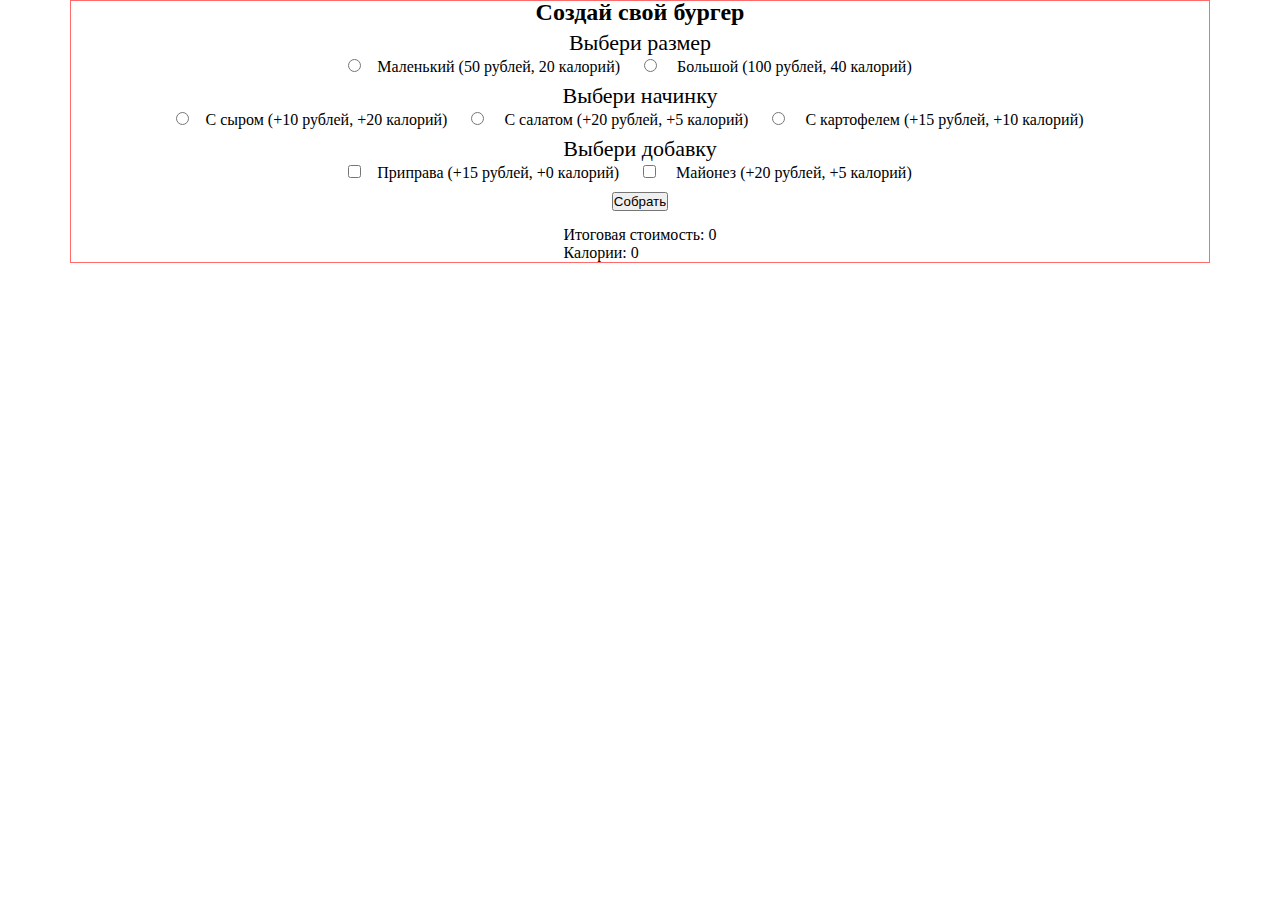
<file: burgerHmw/burger.html>
<!DOCTYPE html>
<html lang="en">

<head>
    <meta charset="UTF-8">
    <meta http-equiv="X-UA-Compatible" content="IE=edge">
    <meta name="viewport" content="width=device-width, initial-scale=1.0">
    <link rel="stylesheet" href="style.css">
    <title>Document</title>
</head>

<body>
    <section class="registration container">
        <form class="input_column" action="#">
            <h4 class="_h4">Создай свой бургер</h4>
            <h7 class="_h7">Выбери размер</h7>
            <div class="size">
                <label>
                    <input type="radio" data-price="50" data-calories="20" id="smallburger" name="size">&nbsp &nbsp
                    Маленький (50 рублей,
                    20 калорий)
                </label>
                <label>
                    <input type="radio" data-price="100" data-calories="40" id="bigburger" name="size"> &nbsp &nbsp
                    Большой (100
                    рублей, 40 калорий)
                </label>
            </div>

            <h7 class="_h7">Выбери начинку</h7>
            <div class="_firstOpt">
                <label>
                    <input type="radio" data-price="10" data-calories="20" id="cheese" name="firstOpt">&nbsp &nbsp С
                    сыром (+10 рублей, +20 калорий)
                </label>
                <label>
                    <input type="radio" data-price="20" data-calories="5" id="salad" name="firstOpt"> &nbsp &nbsp С
                    салатом (+20 рублей, +5 калорий)
                </label>
                <label>
                    <input type="radio" data-price="15" data-calories="10" id="potato" name="firstOpt"> &nbsp &nbsp С
                    картофелем (+15 рублей, +10 калорий)
                </label>
            </div>

            <h7 class="_h7">Выбери добавку</h7>
            <div class="_secondOpt">
                <label>
                    <input type="checkbox" data-price="15" data-calories="0" id="flavoring" name="secondOpt">&nbsp &nbsp
                    Приправа (+15 рублей, +0 калорий)
                </label>
                <label>
                    <input type="checkbox" data-price="20" data-calories="5" id="mayonnaise" name="secondOpt"> &nbsp
                    &nbsp
                    Майонез (+20 рублей, +5 калорий)
                </label>
            </div>
            <button class="button" type="submit">Собрать</button>
            <p class="result">Итоговая стоимость: <Span class="price">0</Span> <br>
                Калории: <Span class="calories">0</Span> <br>
            </p>
        </form>


    </section>
    <script src="main.js"></script>
</body>

</html>
</file>
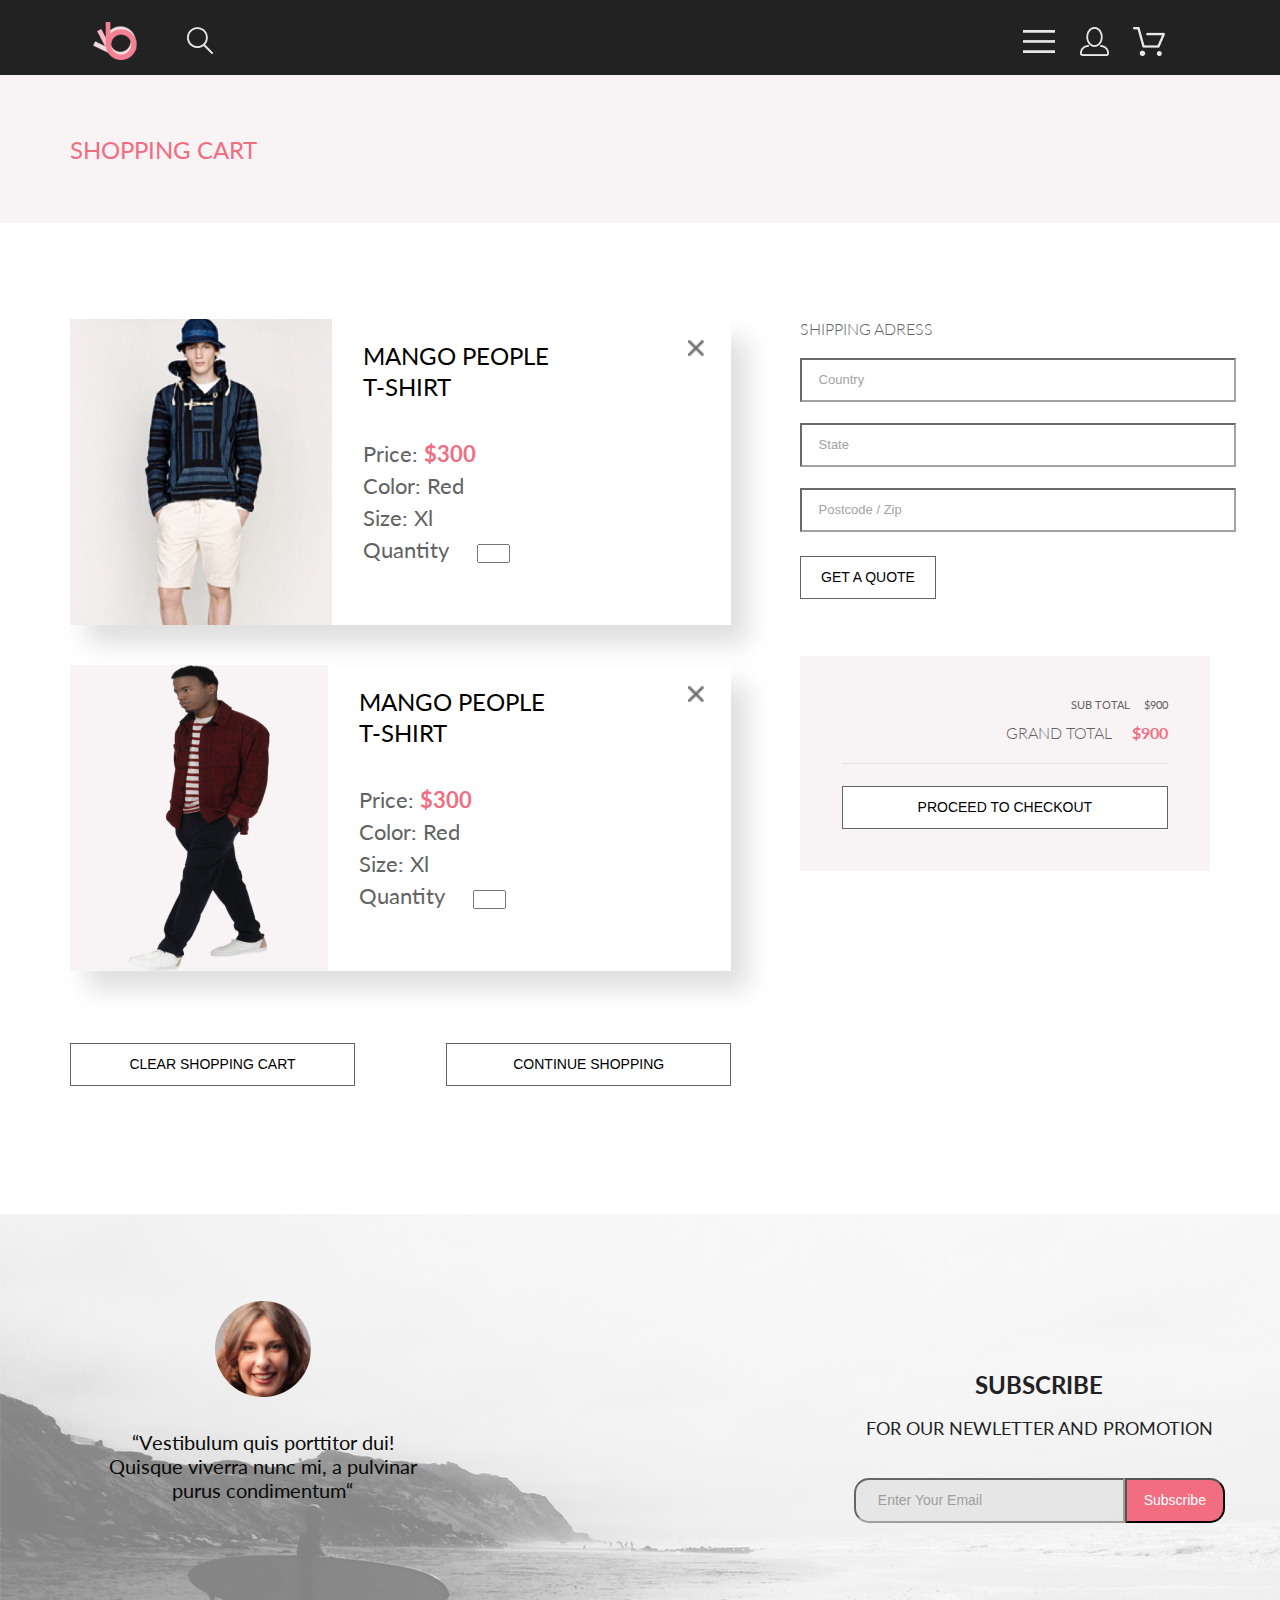
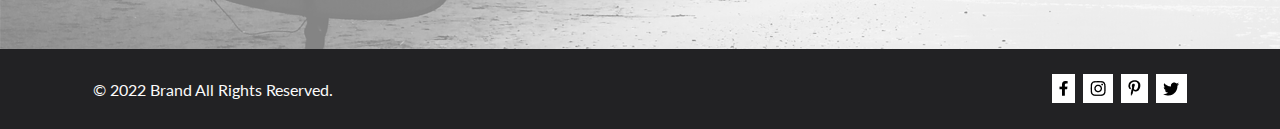
<file: html/Cart.html>
<!DOCTYPE html>
<html lang="en">

<head>
    <meta charset="UTF-8">
    <meta http-equiv="X-UA-Compatible" content="IE=edge">
    <meta name="viewport" content="width=device-width, initial-scale=1.0">
    <link rel="preconnect" href="https://fonts.googleapis.com">
    <link rel="preconnect" href="https://fonts.gstatic.com" crossorigin>
    <link
        href="https://fonts.googleapis.com/css2?family=Lato:ital,wght@0,100;0,300;0,400;0,700;1,100;1,300;1,400&display=swap"
        rel="stylesheet">
    <title>ODR_Cart</title>
    <link rel="stylesheet" href="style.css">
</head>

<body>
    <header class="header">
        <div class="head container">
            <div class="Head_img">
                <div class="left_img">
                    <div class="first_img"><a href="index.html"> <img src="image/header/logo.png" alt="logo"></a>
                    </div>
                    <div><a href="#"><img src="image/header/search.png" alt="logo1"></a>
                    </div>
                </div>
                <div class="right_img">
                    <div class="third_img"><a href="#"> <img src="image/header/Forma.png" alt="logo2"></a>
                        <nav class="navigation">
                            <!-- <div class="img_close"><a href="#"><img src="image/top/navigation/exit.jpg" alt="navi"></a>
                            </div> -->
                            <div class="h_menu">
                                <h4>MENU</h4>
                            </div>
                            <ul class="list_menu">
                                <li class="menu"><a class="h_content" href="#">MAN</a>
                                    <a class="menu_content" href="#">Accessories</a>
                                    <a class="menu_content" href="#">Bags</a>
                                    <a class="menu_content" href="#">Denim</a>
                                    <a class="menu_content" href="#">T-Shirts</a>
                                </li>
                                <li class="menu"><a class="h_content" href="#">WOMAN</a>
                                    <a class="menu_content" href="#">Accessories</a>
                                    <a class="menu_content" href="#">Jackets & Coats</a>
                                    <a class="menu_content" href="#">Polos</a>
                                    <a class="menu_content" href="#">T-Shirts</a>
                                    <a class="menu_content" href="#">Shirts</a>
                                </li>
                                <li class="menu"><a class="h_content" href="#">KIDS</a>
                                    <a class="menu_content" href="#">Accessories</a>
                                    <a class="menu_content" href="#">Jackets & Coats</a>
                                    <a class="menu_content" href="#">Polos</a>
                                    <a class="menu_content" href="#">T-Shirts</a>
                                    <a class="menu_content" href="#">Shirts</a>
                                    <a class="menu_content" href="#">Bags</a>
                                </li>
                            </ul>
                        </nav>
                    </div>
                    <div class="fourth_img"><a href="registration.html"><img src="image/header/Forma 1.png"
                                alt="logo3"></a>
                    </div>
                    <div class="fifth_img"><a href="Cart.html"><img src="image/header/Forma 2.png" alt="logo3"></a>
                    </div>
                </div>
            </div>
        </div>
    </header>

    <section class="top_product_page">
        <div class="container top_third_page">
            <h2 class="h2_product_page">SHOPPING CART</h2>
        </div>
    </section>
    <section class="cart_page container">
        <form class="cart_elem" action="#">
            <div class="cart_id">
                <img class="cart_id_img" src="image/product_line/image_card_3.jpg" alt="oops">
                <div class="description_id">
                    <div class="id_cart_line">
                        <h4 class="card_id_head">MANGO PEOPLE</h4>
                        <a class="link_cart" href="#"><img src="image/top/navigation/exit.jpg" alt="oops"></a>
                    </div>
                    <h4 class="card_id_head">T-SHIRT</h4>
                    <p class="card_id_para">Price: <span class="card_id_para_color">$300</span> </p>
                    <p class="card_id_para">Color: Red</p>
                    <p class="card_id_para">Size: Xl </p>
                    <label class="card_id_para">
                        Quantity &nbsp <input class="quantity_inp" type="number" min="1" max="10">
                    </label>
                </div>
            </div>
            <div class="cart_id">
                <div class="cart_id_size">
                    <img src="image/catalog/2man.png" alt="oops">
                </div>
                <div class="description_id">
                    <div class="id_cart_line">
                        <h4 class="card_id_head">MANGO PEOPLE</h4>
                        <a class="link_cart" href="#"><img src="image/top/navigation/exit.jpg" alt="oops"></a>
                    </div>
                    <h4 class="card_id_head">T-SHIRT</h4>
                    <p class="card_id_para">Price: <span class="card_id_para_color">$300</span> </p>
                    <p class="card_id_para">Color: Red</p>
                    <p class="card_id_para">Size: Xl </p>
                    <label class="card_id_para">
                        Quantity &nbsp <input class="quantity_inp" type="number" min="1" max="10">
                    </label>
                </div>
            </div>

            <div class="couple_button">
                <button class="but1 but1_cart" type="reset">CLEAR SHOPPING CART</button>
                <button class="but1 but1_cart" type="button">CONTINUE SHOPPING</button>
            </div>
        </form>
        <section class="cart_column">
            <form action="#">
                <h4 class="head4_form head4_form_cart_form">SHIPPING ADRESS</h4>
                <input class="inp1 inp1_cartinp" type="text" placeholder="Country">
                <input class="inp1 inp1_cartinp" type="text" placeholder="State">
                <input class="inp1 inp1_cartinp" type="text" placeholder="Postcode / Zip">
                <button class="but1 but1_cart_form" type="button">GET A QUOTE</button>
            </form>
            <form class="second_form" action="#">
                <p class="second_form_para1">SUB TOTAL &emsp; $900</p>
                <p class="second_form_para">GRAND TOTAL &emsp; <span class="card_id_para_color">$900</span></p>
                <div class="hrbl"></div>
                <button class="but1 but1_second_form" type="button">PROCEED TO CHECKOUT</button>
            </form>
        </section>
    </section>
    <section class="bottom">
        <div class="bottom_backg">
        </div>
        <div class="container media_tab">
            <div class="bottom_padding">
                <div class="content_bottom">
                    <figure class="first_column_bottom">
                        <img class="first_element_bottom" src="image/section/smile.png" alt="element1">
                        <p class="p1_bottom">“Vestibulum quis porttitor dui! Quisque viverra nunc mi, a pulvinar purus
                            condimentum“</p>
                    </figure>
                    <div class="second_column_bottom">
                        <p class="p2_bottom">SUBSCRIBE <br>
                            <span class="p21_bottom">FOR OUR NEWLETTER AND PROMOTION</span>
                        </p>
                        <div class="area_bottom">
                            <input class="inp1" type="email" placeholder="Enter Your Email">
                            <button class="but1" type="button">Subscribe</button>
                        </div>
                    </div>
                </div>
            </div>
        </div>
    </section>

    <footer class="footer">
        <div class="container">
            <div class="footer_content">
                <p class="p_footer">&copy; 2022 Brand All Rights Reserved.</p>
                <div class="footer_right_content">
                    <a class="link_footer" href="https://facebook.com/" target="_blank"><img src="image/footer/face.png"
                            alt="none"></a>
                    <a class="link_footer" href="https://www.instagram.com/" target="_blank"><img
                            src="image/footer/inst.png" alt="none"></a>
                    <a class="link_footer" href="https://www.pinterest.ru/" target="_blank"><img
                            src="image/footer/pi.png" alt="none"></a>
                    <a class="link_footer" href="https://twitter.com/" target="_blank"><img src="image/footer/tw.png"
                            alt="none"></a>
                </div>
            </div>
        </div>
    </footer>


</body>

</html>
</file>
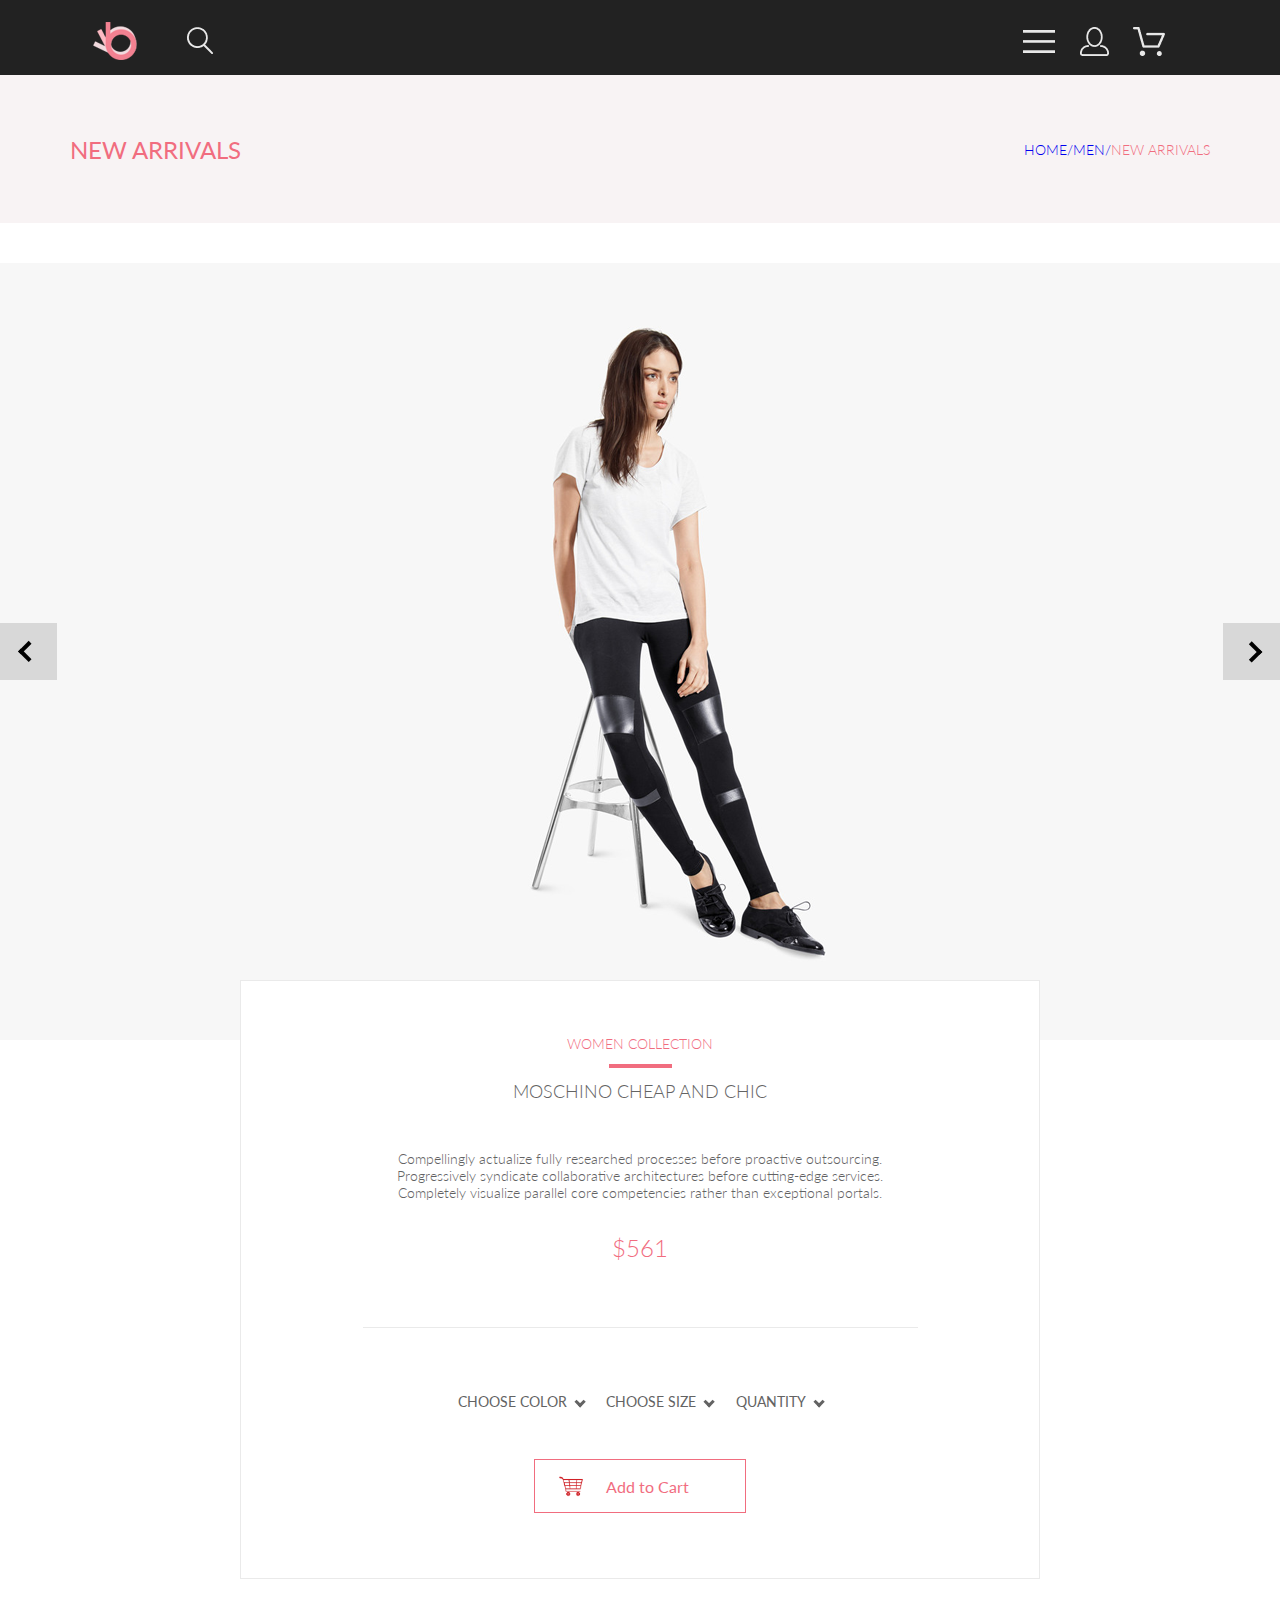
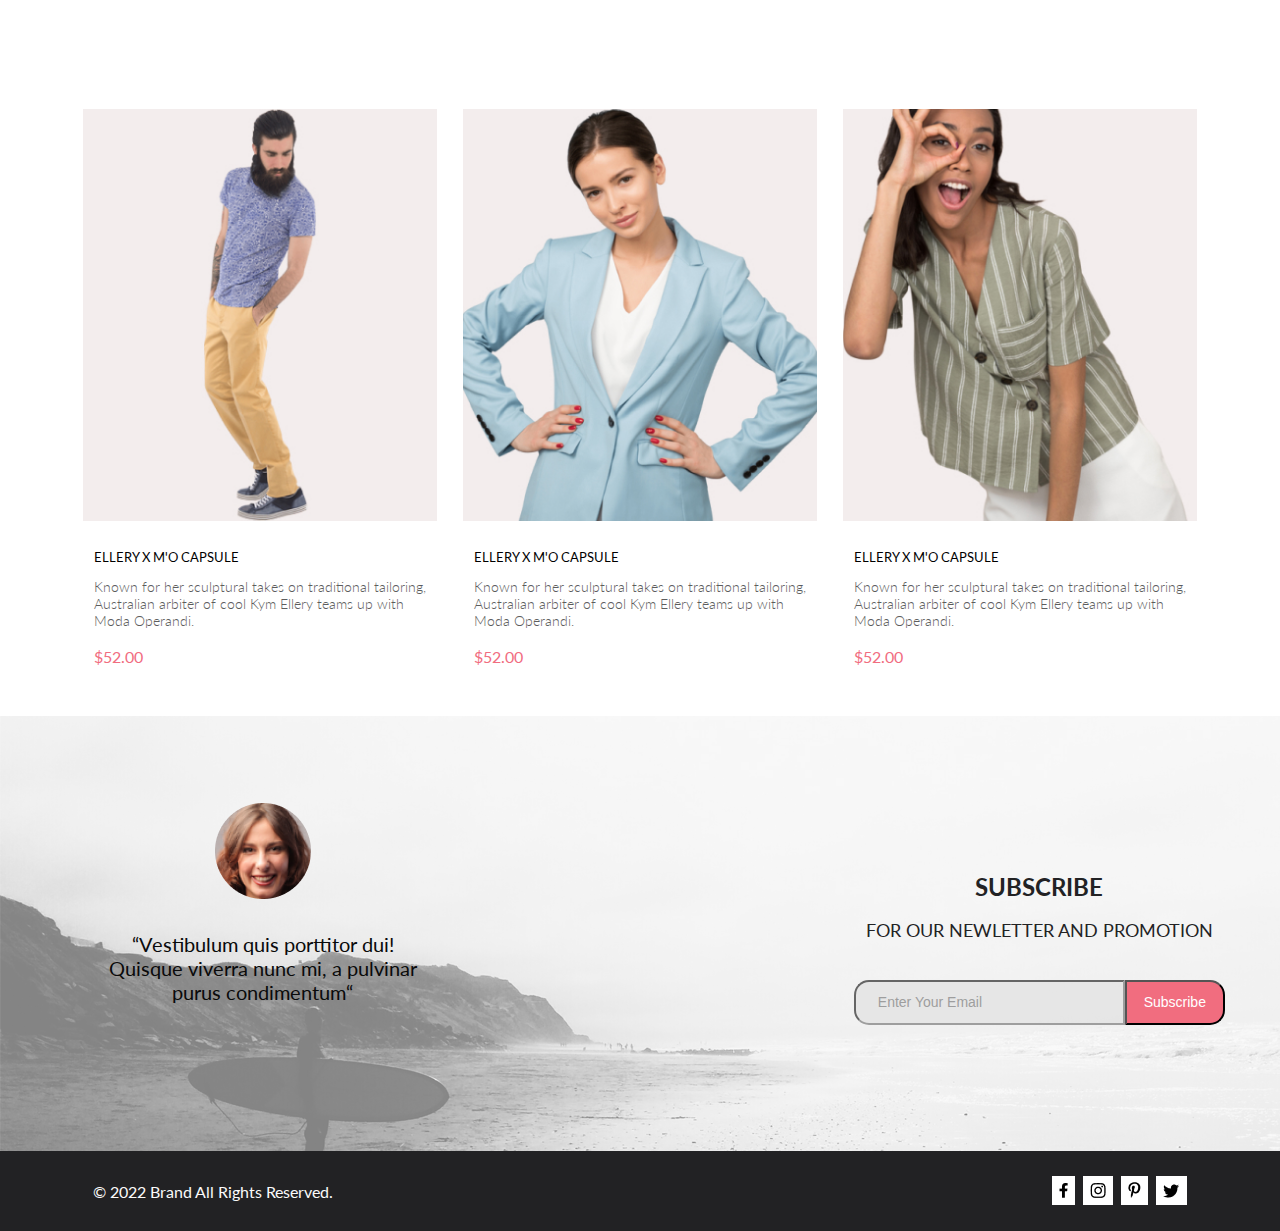
<file: html/Product.html>
<!DOCTYPE html>
<html lang="en">

<head>
    <meta charset="UTF-8">
    <meta http-equiv="X-UA-Compatible" content="IE=edge">
    <meta name="viewport" content="width=device-width, initial-scale=1.0">
    <link rel="preconnect" href="https://fonts.googleapis.com">
    <link rel="preconnect" href="https://fonts.gstatic.com" crossorigin>
    <link
        href="https://fonts.googleapis.com/css2?family=Lato:ital,wght@0,100;0,300;0,400;0,700;1,100;1,300;1,400&display=swap"
        rel="stylesheet">
    <title>ODR_Shop</title>
    <link rel="stylesheet" href="style.css">
</head>

<body>
    <header class="header">
        <div class="head container">
            <div class="Head_img">
                <div class="left_img">
                    <div class="first_img"><a href="index.html"> <img src="image/header/logo.png" alt="logo"></a>
                    </div>
                    <div><a href="#"><img src="image/header/search.png" alt="logo1"></a>
                    </div>
                </div>
                <div class="right_img">
                    <div class="third_img"><a href="#"> <img src="image/header/Forma.png" alt="logo2"></a>
                        <nav class="navigation">
                            <div class="img_close"><a href="#"><img src="image/top/navigation/exit.jpg" alt="navi"></a>
                            </div>
                            <div class="h_menu">
                                <h4>MENU</h4>
                            </div>
                            <ul class="list_menu">
                                <li class="menu"><a class="h_content" href="#">MAN</a>
                                    <a class="menu_content" href="#">Accessories</a>
                                    <a class="menu_content" href="#">Bags</a>
                                    <a class="menu_content" href="#">Denim</a>
                                    <a class="menu_content" href="#">T-Shirts</a>
                                </li>
                                <li class="menu"><a class="h_content" href="#">WOMAN</a>
                                    <a class="menu_content" href="#">Accessories</a>
                                    <a class="menu_content" href="#">Jackets & Coats</a>
                                    <a class="menu_content" href="#">Polos</a>
                                    <a class="menu_content" href="#">T-Shirts</a>
                                    <a class="menu_content" href="#">Shirts</a>
                                </li>
                                <li class="menu"><a class="h_content" href="#">KIDS</a>
                                    <a class="menu_content" href="#">Accessories</a>
                                    <a class="menu_content" href="#">Jackets & Coats</a>
                                    <a class="menu_content" href="#">Polos</a>
                                    <a class="menu_content" href="#">T-Shirts</a>
                                    <a class="menu_content" href="#">Shirts</a>
                                    <a class="menu_content" href="#">Bags</a>
                                </li>
                            </ul>
                        </nav>
                    </div>
                    <div class="fourth_img"><a href="registration.html"><img src="image/header/Forma 1.png"
                                alt="logo3"></a>
                    </div>
                    <div class="fifth_img"><a href="Cart.html"><img src="image/header/Forma 2.png" alt="logo3"></a>
                    </div>
                </div>
            </div>
        </div>
    </header>

    <section class="top_product_page">
        <div class="container top_third_page">
            <h2 class="h2_product_page">NEW ARRIVALS</h2>
            <nav>
                <ul class="breadcrumb">
                    <li class="p_product_page"><a class="p_product_page_link" href="#">HOME/</a></li>
                    <li class="p_product_page"><a class="p_product_page_link" href="#">MEN/</a></li>
                    <li class="pp_product_page">NEW ARRIVALS</li>
                </ul>
            </nav>
        </div>
    </section>

    <section class="first_product_section_page">
        <div class="product_switch">
            <a class="left_link_product" href="#">
                <div class="previous_product">
                </div>
            </a>
            <div class="center_product_img">
                <img src="image/product_page/product_main_img.png" alt="oops">
            </div>
            <a class="right_link_product" href="#">
                <div class="next_product">
                </div>
            </a>
        </div>
        <div class="product_description">
            <article>
                <div class="product_description_first_el">
                    <p class="p1_product_desc">WOMEN COLLECTION</p>
                    <div class="desc_bottom_line"></div>
                </div>
                <div class="product_description_second_el">
                    <p class="p2_product_desc">MOSCHINO CHEAP AND CHIC</p>
                    <p class="p3_product_desc">Compellingly actualize fully researched processes before proactive
                        outsourcing. Progressively syndicate collaborative architectures before cutting-edge services.
                        Completely visualize parallel core competencies rather than exceptional portals. </p>
                    <p class="p4_product_desc">$561</p>
                </div>
            </article>
            <form class="form_cat" action="#">
                <div class="product_description_third_el">
                    <div class="choose1">
                        <p class="p_choose">CHOOSE COLOR</p>
                        <a class="arrow_link" href="#">
                            <div class="arrow"></div>
                        </a>
                    </div>
                    <div class="choose1">
                        <p class="p_choose">CHOOSE SIZE</p>
                        <a class="arrow_link" href="#">
                            <div class="arrow"></div>
                        </a>
                    </div>
                    <div class="choose1">
                        <p class="p_choose">QUANTITY</p>
                        <a class="arrow_link" href="#">
                            <div class="arrow"></div>
                        </a>
                    </div>
                </div>
                <div class="product_description_fourth_el">
                    <a class="desc_cart" href="#">
                        <img class="img1_hover_img_link" src="image/product_page/iconcard.png" alt="noth">
                        <p class="p_cart"> Add to Cart</p>
                    </a>
                </div>
            </form>
        </div>
    </section>


    <section class="product_card container">
        <div class="first_product_line">
            <div class="product_elements">
                <a class="product_link_content" href="#">
                    <img class="img_product_link" src="image/product_line/image_card_4.jpg" alt="none">
                    <div class="content_product_card">
                        <p class="pp_card">ELLERY X M'O CAPSULE</p>
                        <p class="ppp_card">Known for her sculptural takes on traditional tailoring, Australian arbiter
                            of cool Kym Ellery teams up with Moda Operandi.</p>
                        <p class="pppp_card">$52.00</p>
                    </div>
                </a>
                <div class="hover_img">
                    <a class="hover_img_link" href="#">
                        <img class="img_hover_img_link" src="image/product_line/card_img.png" alt="noth">
                        <p class="ppppp_card"> Add to Cart</p>
                    </a>
                </div>
            </div>
            <div class="product_elements">
                <a class="product_link_content" href="#">
                    <img class="img_product_link" src="image/product_line/image_card_5.jpg" alt="none">
                    <div class="content_product_card">
                        <p class="pp_card">ELLERY X M'O CAPSULE</p>
                        <p class="ppp_card">Known for her sculptural takes on traditional tailoring, Australian arbiter
                            of cool Kym Ellery teams up with Moda Operandi.</p>
                        <p class="pppp_card">$52.00</p>
                    </div>
                </a>
                <div class="hover_img">
                    <a class="hover_img_link" href="#">
                        <img class="img_hover_img_link" src="image/product_line/card_img.png" alt="noth">
                        <p class="ppppp_card"> Add to Cart</p>
                    </a>
                </div>
            </div>
            <div class="product_elements">
                <a class="product_link_content" href="#">
                    <img class="img_product_link" src="image/product_line/image_card_6.jpg" alt="none">
                    <div class="content_product_card">
                        <p class="pp_card">ELLERY X M'O CAPSULE</p>
                        <p class="ppp_card">Known for her sculptural takes on traditional tailoring, Australian arbiter
                            of cool Kym Ellery teams up with Moda Operandi.</p>
                        <p class="pppp_card">$52.00</p>
                    </div>
                </a>
                <div class="hover_img">
                    <a class="hover_img_link" href="#">
                        <img class="img_hover_img_link" src="image/product_line/card_img.png" alt="noth">
                        <p class="ppppp_card"> Add to Cart</p>
                    </a>
                </div>
            </div>
        </div>
    </section>

    <section class="bottom">
        <div class="bottom_backg">
        </div>
        <div class="container media_tab">
            <div class="bottom_padding">
                <div class="content_bottom">
                    <figure class="first_column_bottom">
                        <img class="first_element_bottom" src="image/section/smile.png" alt="element1">
                        <p class="p1_bottom">“Vestibulum quis porttitor dui! Quisque viverra nunc mi, a pulvinar purus
                            condimentum“</p>
                    </figure>
                    <div class="second_column_bottom">
                        <p class="p2_bottom">SUBSCRIBE <br>
                            <span class="p21_bottom">FOR OUR NEWLETTER AND PROMOTION</span>
                        </p>
                        <div class="area_bottom">
                            <input class="inp1" type="email" placeholder="Enter Your Email">
                            <button class="but1" type="button">Subscribe</button>
                        </div>
                    </div>
                </div>
            </div>
        </div>
    </section>

    <footer class="footer">
        <div class="container">
            <div class="footer_content">
                <p class="p_footer">&copy; 2022 Brand All Rights Reserved.</p>
                <div class="footer_right_content">
                    <a class="link_footer" href="https://facebook.com/" target="_blank"><img src="image/footer/face.png"
                            alt="none"></a>
                    <a class="link_footer" href="https://www.instagram.com/" target="_blank"><img
                            src="image/footer/inst.png" alt="none"></a>
                    <a class="link_footer" href="https://www.pinterest.ru/" target="_blank"><img
                            src="image/footer/pi.png" alt="none"></a>
                    <a class="link_footer" href="https://twitter.com/" target="_blank"><img src="image/footer/tw.png"
                            alt="none"></a>
                </div>
            </div>
        </div>
    </footer>


</body>

</html>
</file>
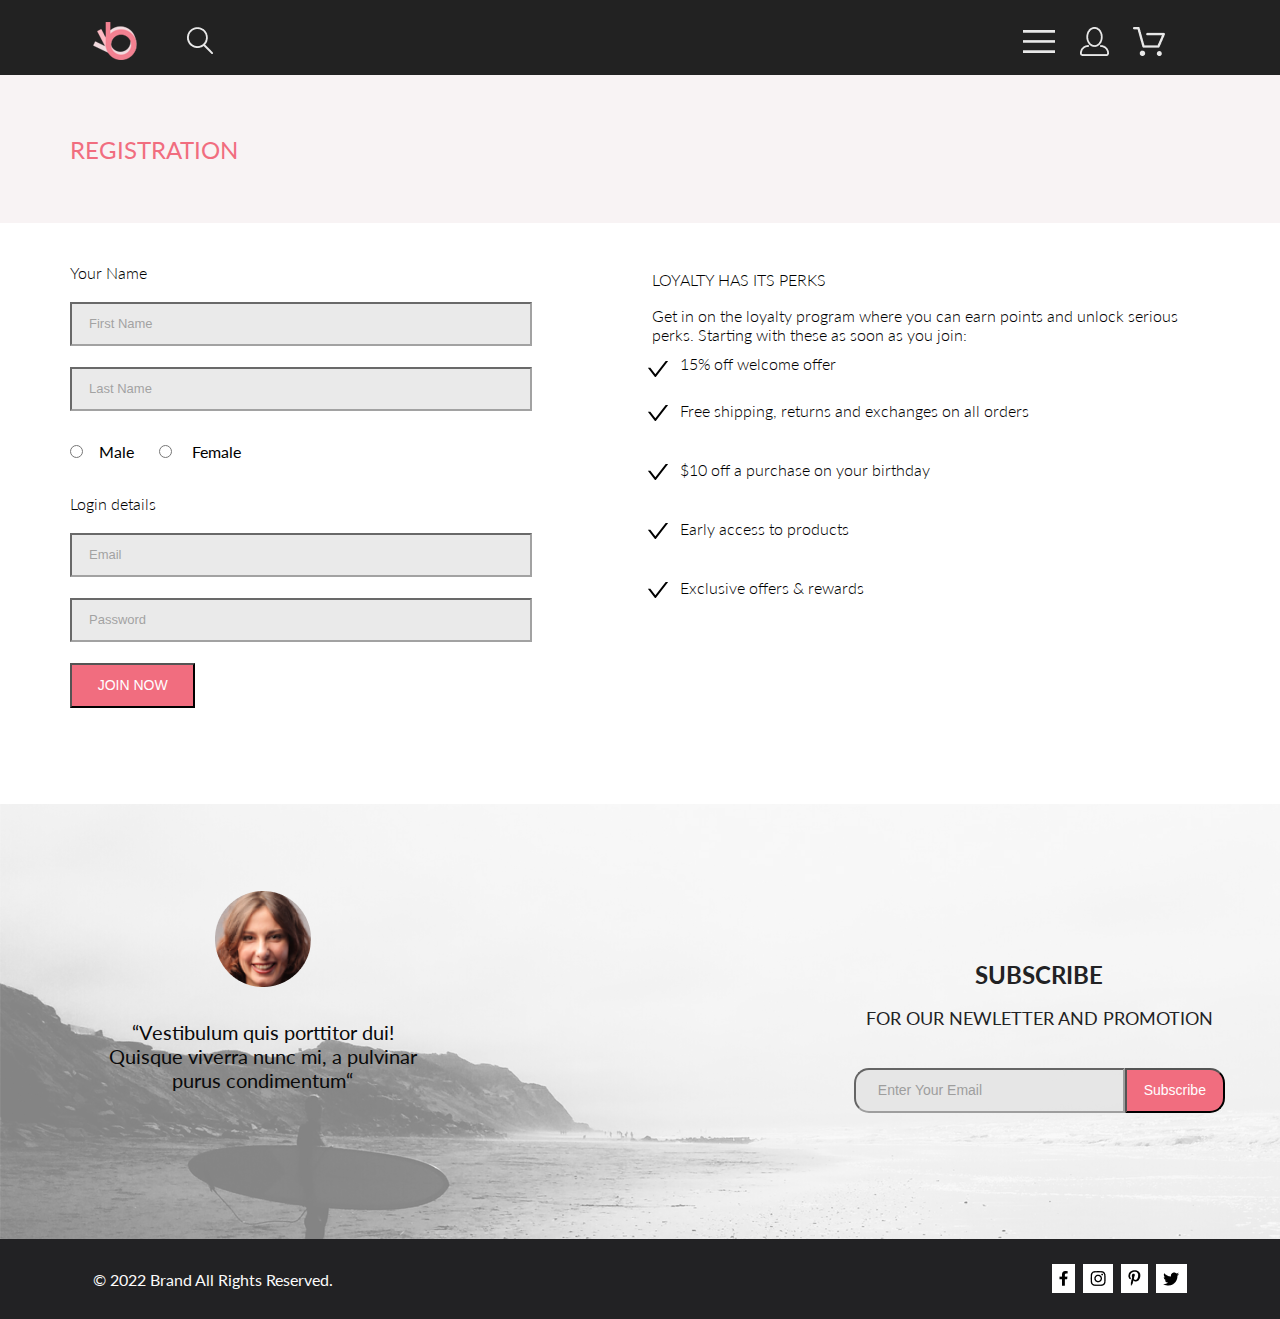
<file: html/registration.html>
<!DOCTYPE html>
<html lang="en">

<head>
    <meta charset="UTF-8">
    <meta http-equiv="X-UA-Compatible" content="IE=edge">
    <meta name="viewport" content="width=device-width, initial-scale=1.0">
    <link rel="preconnect" href="https://fonts.googleapis.com">
    <link rel="preconnect" href="https://fonts.gstatic.com" crossorigin>
    <link
        href="https://fonts.googleapis.com/css2?family=Lato:ital,wght@0,100;0,300;0,400;0,700;1,100;1,300;1,400&display=swap"
        rel="stylesheet">
    <title>ODR_Registration</title>
    <link rel="stylesheet" href="./style.css">
</head>

<body>
    <header class="header">
        <div class="head container">
            <div class="Head_img">
                <div class="left_img">
                    <div class="first_img"><a href="index.html"> <img src="image/header/logo.png" alt="logo"></a>
                    </div>
                    <div><a href="#"><img src="image/header/search.png" alt="logo1"></a>
                    </div>
                </div>
                <div class="right_img">
                    <div class="third_img"><a href="#"> <img src="image/header/Forma.png" alt="logo2"></a>
                        <nav class="navigation">
                            <!-- <div class="img_close"><a href="#"><img src="image/top/navigation/exit.jpg" alt="navi"></a>
                            </div> -->
                            <div class="h_menu">
                                <h4>MENU</h4>
                            </div>
                            <ul class="list_menu">
                                <li class="menu"><a class="h_content" href="#">MAN</a>
                                    <a class="menu_content" href="#">Accessories</a>
                                    <a class="menu_content" href="#">Bags</a>
                                    <a class="menu_content" href="#">Denim</a>
                                    <a class="menu_content" href="#">T-Shirts</a>
                                </li>
                                <li class="menu"><a class="h_content" href="#">WOMAN</a>
                                    <a class="menu_content" href="#">Accessories</a>
                                    <a class="menu_content" href="#">Jackets & Coats</a>
                                    <a class="menu_content" href="#">Polos</a>
                                    <a class="menu_content" href="#">T-Shirts</a>
                                    <a class="menu_content" href="#">Shirts</a>
                                </li>
                                <li class="menu"><a class="h_content" href="#">KIDS</a>
                                    <a class="menu_content" href="#">Accessories</a>
                                    <a class="menu_content" href="#">Jackets & Coats</a>
                                    <a class="menu_content" href="#">Polos</a>
                                    <a class="menu_content" href="#">T-Shirts</a>
                                    <a class="menu_content" href="#">Shirts</a>
                                    <a class="menu_content" href="#">Bags</a>
                                </li>
                            </ul>
                        </nav>
                    </div>
                    <div class="fourth_img"><a href="registration.html"><img src="image/header/Forma 1.png"
                                alt="logo3"></a>
                    </div>
                    <div class="fifth_img"><a href="Cart.html"><img src="image/header/Forma 2.png" alt="logo3"></a>
                    </div>
                </div>
            </div>
        </div>
    </header>

    <section class="top_product_page">
        <div class="container top_third_page">
            <h2 class="h2_product_page">REGISTRATION</h2>
        </div>
    </section>
    <section class="registration container">
        <form class="input_column" action="#">
            <h4 class="head4_form">Your Name</h4>
            <input class="inp1 inp1_offerinp" type="text" placeholder="First Name">
            <input class="inp1 inp1_offerinp" type="text" placeholder="Last Name">
            <div class="whois">
                <label>
                    <input type="radio" name="who">&nbsp &nbsp Male
                </label>
                <label>
                    <input type="radio" name="who"> &nbsp &nbsp Female
                </label>
            </div>
            <h4 class="head4_form">Login details</h4>
            <input class="inp1 inp1_offerinp" type="email" placeholder="Email">
            <div class="passw">
                <input class="inp1 inp1_offerinp" type="password" placeholder="Password">
                <p class="advice">Please use 8 or more characters, with at least 1 number and a mixture of uppercase and
                    lowercase letters</p>
            </div>
            <button class="but1 but1_regist" type="submit">JOIN NOW</button>
        </form>
        <div class="offer_column">
            <h4 class="head4_offer">LOYALTY HAS ITS PERKS</h4>
            <p class="p_offer1">Get in on the loyalty program where you can earn points and unlock serious perks.
                Starting with these as
                soon as you join:</p>
            <div class="offer_img">
                <img src="image/registration/ok.svg" alt="oops">
                <p class="p_offer1">15% off welcome offer </p>
            </div>
            <div class="offer_img">
                <img src="image/registration/ok.svg" alt="oops">
                <p class="p_offer">Free shipping, returns and exchanges on all orders </p>
            </div>
            <div class="offer_img">
                <img src="image/registration/ok.svg" alt="oops">
                <p class="p_offer">$10 off a purchase on your birthday </p>
            </div>
            <div class="offer_img">
                <img src="image/registration/ok.svg" alt="oops">
                <p class="p_offer">Early access to products</p>
            </div>
            <div class="offer_img">
                <img src="image/registration/ok.svg" alt="oops">
                <p class="p_offer">Exclusive offers & rewards</p>
            </div>
        </div>
    </section>
    <section class="bottom">
        <div class="bottom_backg">
        </div>
        <div class="container media_tab">
            <div class="bottom_padding">
                <div class="content_bottom">
                    <figure class="first_column_bottom">
                        <img class="first_element_bottom" src="image/section/smile.png" alt="element1">
                        <p class="p1_bottom">“Vestibulum quis porttitor dui! Quisque viverra nunc mi, a pulvinar purus
                            condimentum“</p>
                    </figure>
                    <div class="second_column_bottom">
                        <p class="p2_bottom">SUBSCRIBE <br>
                            <span class="p21_bottom">FOR OUR NEWLETTER AND PROMOTION</span>
                        </p>
                        <div class="area_bottom">
                            <input class="inp1" type="email" placeholder="Enter Your Email">
                            <button class="but1" type="button">Subscribe</button>
                        </div>
                    </div>
                </div>
            </div>
        </div>
    </section>

    <footer class="footer">
        <div class="container">
            <div class="footer_content">
                <p class="p_footer">&copy; 2022 Brand All Rights Reserved.</p>
                <div class="footer_right_content">
                    <a class="link_footer" href="https://facebook.com/" target="_blank"><img src="image/footer/face.png"
                            alt="none"></a>
                    <a class="link_footer" href="https://www.instagram.com/" target="_blank"><img
                            src="image/footer/inst.png" alt="none"></a>
                    <a class="link_footer" href="https://www.pinterest.ru/" target="_blank"><img
                            src="image/footer/pi.png" alt="none"></a>
                    <a class="link_footer" href="https://twitter.com/" target="_blank"><img src="image/footer/tw.png"
                            alt="none"></a>
                </div>
            </div>
        </div>
    </footer>


</body>

</html>
</file>
<file: burgerHmw/style.css>
* {
    margin: 0;
    padding: 0;
}

.container {
    max-width: 1140px;
    margin: 0 auto;
}

.input_column {
    border: 1px solid #FF6A6A;
    display: flex;
    flex-direction: column;
    align-items: center;

}

label {
    margin-right: 20px;
}


.button {
    margin-top: 10px;
    margin-bottom: 15px;
}

._h7 {
    font-weight: 500;
    font-size: 22px;
    line-height: 20px;
    color: black;
    margin-bottom: 5px;
}

._h4 {
    font-weight: 600;
    font-size: 24px;
    line-height: 22px;
    color: black;
    margin-bottom: 10px;
}

.size {
    margin-bottom: 10px;
}

._firstOpt {
    margin-bottom: 10px;
}
</file>
<file: html/style.css>
* {
  margin: 0;
  padding: 0;
}

@-webkit-keyframes vibrate-1 {
  0% {
    -webkit-transform: translate(0);
            transform: translate(0);
  }
  20% {
    -webkit-transform: translate(-2px, 2px);
            transform: translate(-2px, 2px);
  }
  40% {
    -webkit-transform: translate(-2px, -2px);
            transform: translate(-2px, -2px);
  }
  60% {
    -webkit-transform: translate(2px, 2px);
            transform: translate(2px, 2px);
  }
  80% {
    -webkit-transform: translate(2px, -2px);
            transform: translate(2px, -2px);
  }
  100% {
    -webkit-transform: translate(0);
            transform: translate(0);
  }
}

@keyframes vibrate-1 {
  0% {
    -webkit-transform: translate(0);
            transform: translate(0);
  }
  20% {
    -webkit-transform: translate(-2px, 2px);
            transform: translate(-2px, 2px);
  }
  40% {
    -webkit-transform: translate(-2px, -2px);
            transform: translate(-2px, -2px);
  }
  60% {
    -webkit-transform: translate(2px, 2px);
            transform: translate(2px, 2px);
  }
  80% {
    -webkit-transform: translate(2px, -2px);
            transform: translate(2px, -2px);
  }
  100% {
    -webkit-transform: translate(0);
            transform: translate(0);
  }
}

body {
  font-family: 'Lato', sans-serif;
}

.container {
  max-width: 1140px;
  margin: 0 auto;
}

.header {
  height: 75px;
  background-color: #222222;
}

.Head_img {
  display: -webkit-box;
  display: -ms-flexbox;
  display: flex;
  -webkit-box-pack: justify;
      -ms-flex-pack: justify;
          justify-content: space-between;
  padding: 0.5% 2%;
  max-width: 96%;
}

.left_img {
  display: -webkit-box;
  display: -ms-flexbox;
  display: flex;
  -webkit-box-align: center;
      -ms-flex-align: center;
          align-items: center;
  width: 10%;
  height: 74px;
}

.first_img {
  margin-right: 45%;
}

.right_img {
  position: relative;
  display: -webkit-box;
  display: -ms-flexbox;
  display: flex;
  -webkit-box-align: center;
      -ms-flex-align: center;
          align-items: center;
  width: 15%;
  height: 74px;
}

.basket {
  position: absolute;
  z-index: 3;
  right: 0;
  top: 37px;
  background: white;
  padding: 10px;
  border: 1px solid #ebebeb;
  border-radius: 3px;
  font-size: 14px;
}

@media (min-width: 340px) {
  .basket {
    font-size: 16px;
  }
}

@media (min-width: 552px) {
  .basket {
    width: 500px;
  }
}

.basketRow {
  display: -ms-grid;
  display: grid;
  -ms-grid-columns: (1fr)[4];
      grid-template-columns: repeat(4, 1fr);
  gap: 10px;
  margin-bottom: 10px;
  border-bottom: 1px solid #ebebeb;
  padding-bottom: 10px;
}

.basketHeader {
  font-weight: bold;
}

.basketTotal {
  font-weight: bold;
  text-align: right;
}

.hidden {
  display: none;
}

.countCartEl {
  font-weight: 400;
  font-size: 16px;
  line-height: 14px;
  color: white;
  position: absolute;
  right: -8px;
  top: 10px;
  background-color: palevioletred;
}

.third_img {
  margin-right: 15%;
}

.fourth_img {
  margin-right: 15%;
}

.top {
  background-color: #F1E4E6;
  margin-bottom: 65px;
  min-height: 375px;
}

.top_main {
  display: -webkit-box;
  display: -ms-flexbox;
  display: flex;
  -webkit-box-align: center;
      -ms-flex-align: center;
          align-items: center;
  max-width: 96%;
  padding: 0.5% 2%;
}

.img_man {
  height: 570px;
  max-width: 50%;
}

.the_brand {
  display: -webkit-box;
  display: -ms-flexbox;
  display: flex;
  margin-left: 5%;
  max-width: 50%;
}

.inscription {
  margin-left: 16px;
  max-width: 100%;
  max-height: 93px;
}

.second_level {
  display: -webkit-box;
  display: -ms-flexbox;
  display: flex;
}

.mainp {
  font-weight: 900;
  font-size: 48px;
  line-height: 58px;
  color: #222222;
}

._p {
  font-weight: 700;
  font-size: 32px;
  line-height: 39px;
  color: #222222;
}

.p_p {
  font-weight: 700;
  font-size: 32px;
  line-height: 39px;
  color: #F16D7F;
}

.img_close {
  margin-left: 159.6px;
}

.navigation {
  background-color: #FFFFFF;
  padding-top: 16px;
  width: 18%;
  height: 604px;
  position: absolute;
  right: 0px;
  top: 75px;
  display: none;
}

.navigation_1 {
  background-color: #FFFFFF;
  padding-top: 16px;
  width: 200px;
  height: 604px;
  position: absolute;
  z-index: 2;
}

.h_menu {
  font-weight: 700;
  font-size: 14px;
  line-height: 17px;
  padding-left: 33px;
  margin-top: 9px;
  padding-bottom: 4px;
  position: relative;
}

.list_menu {
  position: absolute;
  top: 40px;
}

.menu_content {
  display: block;
  text-decoration: none;
  padding-left: 55px;
  font-weight: 400;
  font-size: 14px;
  line-height: 17px;
  color: #6F6E6E;
  margin: 11px 0px;
}

.fifth_img:hover {
  cursor: pointer;
}

.menu_content:hover {
  color: #F16D7F;
}

.h_content {
  text-decoration: none;
  font-weight: 400;
  font-size: 14px;
  line-height: 17px;
  display: block;
  color: #F16D7F;
  padding-left: 33px;
  margin-top: 9px;
}

.h_content:first-of-type {
  margin-top: 20px;
}

.menu {
  list-style-type: none;
}

.first_line {
  display: -webkit-box;
  display: -ms-flexbox;
  display: flex;
  -webkit-box-pack: justify;
      -ms-flex-pack: justify;
          justify-content: space-between;
  margin-bottom: 30px;
  padding: 0 2%;
  max-width: 96%;
}

.top_link_content {
  display: block;
  text-decoration: none;
  width: 32%;
}

.top_link_content_second_l {
  width: 100%;
}

.second_link_line {
  padding: 0 2%;
  width: 96%;
}

.item_women {
  background-image: url(image/top_link/for_women.png);
  min-height: 260px;
  width: 100%;
  display: -webkit-box;
  display: -ms-flexbox;
  display: flex;
  -webkit-box-orient: vertical;
  -webkit-box-direction: normal;
      -ms-flex-direction: column;
          flex-direction: column;
  -webkit-box-pack: center;
      -ms-flex-pack: center;
          justify-content: center;
  -webkit-box-align: center;
      -ms-flex-align: center;
          align-items: center;
}

.pp_item {
  font-weight: 400;
  font-size: 16px;
  line-height: 19px;
  color: #FFFFFF;
}

.ppp_item {
  font-weight: 700;
  font-size: 24px;
  line-height: 29px;
  color: #F16D7F;
}

.item_men {
  background-image: url(image/top_link/for_men.png);
  min-height: 260px;
  width: 100%;
  display: -webkit-box;
  display: -ms-flexbox;
  display: flex;
  -webkit-box-orient: vertical;
  -webkit-box-direction: normal;
      -ms-flex-direction: column;
          flex-direction: column;
  -webkit-box-pack: center;
      -ms-flex-pack: center;
          justify-content: center;
  -webkit-box-align: center;
      -ms-flex-align: center;
          align-items: center;
}

.item_kids {
  background-image: url(image/top_link/for_kids.png);
  min-height: 260px;
  width: 100%;
  display: -webkit-box;
  display: -ms-flexbox;
  display: flex;
  -webkit-box-orient: vertical;
  -webkit-box-direction: normal;
      -ms-flex-direction: column;
          flex-direction: column;
  -webkit-box-pack: center;
      -ms-flex-pack: center;
          justify-content: center;
  -webkit-box-align: center;
      -ms-flex-align: center;
          align-items: center;
}

.second_line {
  background-image: url(image/top_link/accesories.png);
  height: 180px;
  width: 100%;
  display: -webkit-box;
  display: -ms-flexbox;
  display: flex;
  -webkit-box-orient: vertical;
  -webkit-box-direction: normal;
      -ms-flex-direction: column;
          flex-direction: column;
  -webkit-box-pack: center;
      -ms-flex-pack: center;
          justify-content: center;
  -webkit-box-align: center;
      -ms-flex-align: center;
          align-items: center;
  margin-bottom: 96px;
}

.product_card {
  margin-top: 70px;
}

.product_padding {
  display: -webkit-box;
  display: -ms-flexbox;
  display: flex;
  -webkit-box-orient: vertical;
  -webkit-box-direction: normal;
      -ms-flex-direction: column;
          flex-direction: column;
  -webkit-box-align: center;
      -ms-flex-align: center;
          align-items: center;
  padding: 0 2%;
  max-width: 96%;
}

.product_header {
  margin-bottom: 48px;
  text-align: center;
}

.name_product_card {
  font-weight: 400;
  font-size: 30px;
  line-height: 36px;
  color: #222222;
}

.description_product_card {
  font-weight: 400;
  font-size: 14px;
  line-height: 17px;
  color: #9F9F9F;
}

.second_product_line {
  width: 100%;
  height: 200px;
  background-color: #6F6E6E;
  margin-bottom: 48px;
}

.button_section {
  padding: 14px 39px;
  background-color: #F16D7F;
  text-decoration: none;
  border: 1px solid #FF6A6A;
  font-weight: 400;
  font-size: 16px;
  line-height: 19px;
  color: #FFFFFF;
}

.asid {
  min-height: 341px;
  background-color: #222224;
}

.content_aside {
  display: -webkit-box;
  display: -ms-flexbox;
  display: flex;
  -webkit-box-pack: justify;
      -ms-flex-pack: justify;
          justify-content: space-between;
  padding: 103px 2% 0 2%;
  max-width: 96%;
}

.first_element_column {
  margin-bottom: 28px;
}

.second_element_column {
  margin-bottom: 19px;
}

.third_element_column {
  margin-bottom: 25px;
}

.first_element_aside {
  text-align: center;
  max-width: 32%;
}

.p1_aside {
  font-weight: 400;
  font-size: 20px;
  line-height: 24px;
  color: #FBFBFB;
  margin-bottom: 16px;
}

.p2_aside {
  font-weight: 300;
  font-size: 14px;
  line-height: 17px;
  color: #FBFBFB;
  width: 310px;
}

.bottom {
  position: relative;
}

.bottom_backg {
  background-image: url(image/section/backg.png);
  opacity: 0.5;
  min-height: 435px;
}

.bottom_padding {
  padding: 0 2%;
  max-width: 96%;
}

.content_bottom {
  padding-top: 87px;
  padding-bottom: 126px;
  display: -webkit-box;
  display: -ms-flexbox;
  display: flex;
  position: absolute;
  -webkit-box-pack: justify;
      -ms-flex-pack: justify;
          justify-content: space-between;
  top: 0;
  max-width: 100%;
}

.first_column_bottom {
  text-align: center;
  max-width: 30%;
}

.second_column_bottom {
  text-align: center;
  max-width: 46%;
  padding-top: 63px;
  display: -webkit-box;
  display: -ms-flexbox;
  display: flex;
  -webkit-box-orient: vertical;
  -webkit-box-direction: normal;
      -ms-flex-direction: column;
          flex-direction: column;
  -webkit-box-align: center;
      -ms-flex-align: center;
          align-items: center;
}

.p1_bottom {
  font-weight: 400;
  font-size: 20px;
  line-height: 24px;
  color: #0a0a0a;
  margin-top: 30px;
}

.p2_bottom {
  font-weight: 700;
  font-size: 24px;
  line-height: 41px;
  color: #222224;
  margin-bottom: 32px;
}

.p21_bottom {
  font-weight: 400;
  font-size: 18px;
  line-height: 31px;
  color: #222224;
}

.area_bottom {
  display: -webkit-box;
  display: -ms-flexbox;
  display: flex;
}

.inp1 {
  background-color: #E1E1E1;
  border-radius: 15px 0px 0px 15px;
  padding: 12px 64px 12px 22px;
  font-weight: 400;
  font-size: 14px;
  line-height: 17px;
  color: #636363;
  opacity: 0.67;
}

.inp1_offerinp {
  margin-bottom: 21px;
  border-radius: 0;
  padding: 12px 270px 12px 17px;
  font-weight: 300;
  font-size: 13px;
  line-height: 16px;
  color: #636363;
  width: 171px;
}

.inp1_cartinp {
  background-color: #FFFFFF;
  margin-bottom: 21px;
  border-radius: 0;
  padding: 12px 239.4px 12px 17px;
  font-weight: 300;
  font-size: 13px;
  line-height: 16px;
  color: #000000;
}

.head4_form {
  font-weight: 300;
  font-size: 16px;
  line-height: 19px;
  color: #000000;
  margin-bottom: 20px;
}

.head4_form_cart_form {
  color: #636363;
}

.advice {
  font-weight: 300;
  font-size: 13px;
  line-height: 16px;
  color: #636363;
  display: none;
  margin-bottom: 39px;
}

.passw:hover .advice {
  display: block;
}

.but1 {
  background-color: #F16D7F;
  border-radius: 0px 15px 15px 0px;
  padding: 12px 0px;
  font-weight: 400;
  font-size: 14px;
  line-height: 17px;
  color: #FFFFFF;
  width: 100px;
  -webkit-animation: vibrate-1 0.3s linear infinite both;
          animation: vibrate-1 0.3s linear infinite both;
}

.but1_regist {
  -webkit-animation: none;
          animation: none;
  width: 125.4px;
  padding: 12px 24px;
  border-radius: 0;
}

.but1_cart {
  -webkit-animation: none;
          animation: none;
  width: 285px;
  color: #000000;
  background-color: #FFFFFF;
  padding: 12px 40px;
  border-radius: 0;
  border: 1px solid #636363;
}

.but1_cart_form {
  -webkit-animation: none;
          animation: none;
  width: 136.8px;
  color: #000000;
  background-color: #FFFFFF;
  padding: 12px;
  border-radius: 0;
  border: 1px solid #636363;
  margin-top: 3px;
}

.but1_second_form {
  -webkit-animation: none;
          animation: none;
  width: 100%;
  color: #000000;
  background-color: #FFFFFF;
  padding: 12px;
  border-radius: 0;
  border: 1px solid #636363;
  margin-top: 17px;
}

.whois {
  display: -webkit-box;
  display: -ms-flexbox;
  display: flex;
  -webkit-box-pack: justify;
      -ms-flex-pack: justify;
          justify-content: space-between;
  max-width: 171px;
  margin: 10px 0 33px;
}

.footer {
  min-height: 80px;
  background-color: #222224;
}

.footer_content {
  display: -webkit-box;
  display: -ms-flexbox;
  display: flex;
  -webkit-box-pack: justify;
      -ms-flex-pack: justify;
          justify-content: space-between;
  padding: 25px 2% 0 2%;
  max-width: 100%;
}

.p_footer {
  font-weight: 400;
  font-size: 16px;
  line-height: 19px;
  color: #FBFBFB;
  padding-top: 6px;
}

.footer_right_content {
  display: -webkit-box;
  display: -ms-flexbox;
  display: flex;
}

.link_footer {
  display: block;
  padding: 6px 7px 4px 7px;
  background-color: #FFFFFF;
  margin-left: 8px;
}

.product_link_content {
  display: block;
  text-decoration: none;
  margin-bottom: 30px;
  padding-bottom: 20px;
  max-width: 100%;
}

.img_product_link {
  max-width: 100%;
  margin-bottom: 25px;
}

.img_product_link_cat {
  max-width: 100%;
  margin-bottom: 25px;
}

.img_zpa {
  display: -webkit-box;
  display: -ms-flexbox;
  display: flex;
  -webkit-box-pack: center;
      -ms-flex-pack: center;
          justify-content: center;
  background-color: #F7E4E2;
  margin-bottom: 25px;
  max-height: 420px;
}

.product_elements {
  max-width: 353.4px;
  position: relative;
}

.first_product_line {
  width: 100%;
  display: -webkit-box;
  display: -ms-flexbox;
  display: flex;
  -ms-flex-wrap: wrap;
      flex-wrap: wrap;
  -ms-flex-pack: distribute;
      justify-content: space-around;
}

.content_product_card {
  padding-left: 3%;
}

.hover_img {
  position: absolute;
  top: 150px;
  display: -webkit-box;
  display: -ms-flexbox;
  display: flex;
  -webkit-box-pack: center;
      -ms-flex-pack: center;
          justify-content: center;
  width: 100%;
  display: none;
  pointer-events: none;
}

.hover_img_link {
  text-decoration: none;
  display: -webkit-box;
  display: -ms-flexbox;
  display: flex;
  -webkit-box-pack: justify;
      -ms-flex-pack: justify;
          justify-content: space-between;
  -webkit-box-align: center;
      -ms-flex-align: center;
          align-items: center;
  border: 1px solid #FFFFFF;
  padding: 3%;
  pointer-events: auto;
  -webkit-transition: background-color 1s;
  transition: background-color 1s;
}

.img_hover_img_link {
  max-width: 100%;
  max-height: 26px;
}

.product_link_content:hover {
  -webkit-box-shadow: 0 5px 8px rgba(0, 0, 0, 0.8);
          box-shadow: 0 5px 8px rgba(0, 0, 0, 0.8);
}

.product_link_content:hover .img_product_link {
  -webkit-filter: brightness(30%);
          filter: brightness(30%);
}

.hover_img_link:hover {
  -webkit-box-shadow: 0 5px 8px rgba(12, 12, 12, 0.8);
          box-shadow: 0 5px 8px rgba(12, 12, 12, 0.8);
  background-color: #F16D7F;
  -webkit-transform: scale(1.3);
          transform: scale(1.3);
}

.product_elements:hover .hover_img {
  display: -webkit-box;
  display: -ms-flexbox;
  display: flex;
}

.pp_card {
  font-weight: 400;
  font-size: 13px;
  line-height: 16px;
  color: #000000;
  margin-bottom: 13px;
}

.ppp_card {
  font-weight: 300;
  font-size: 14px;
  line-height: 17px;
  color: #5D5D5D;
  margin-bottom: 18px;
}

.pppp_card {
  font-weight: 400;
  font-size: 16px;
  line-height: 19px;
  color: #F16D7F;
}

.ppppp_card {
  font-weight: 400;
  font-size: 14px;
  line-height: 17px;
  color: #FFFFFF;
}

.link_footer:hover {
  background-color: #F16D7F;
}

.top_product_page {
  background-color: #F8F3F4;
  height: 148px;
  margin-bottom: 40px;
}

.top_third_page {
  display: -webkit-box;
  display: -ms-flexbox;
  display: flex;
  -webkit-box-pack: justify;
      -ms-flex-pack: justify;
          justify-content: space-between;
  -webkit-box-align: center;
      -ms-flex-align: center;
          align-items: center;
  height: 148px;
}

.h2_product_page {
  font-weight: 400;
  font-size: 24px;
  line-height: 29px;
  color: #F16D7F;
}

.p_product_page {
  font-weight: 300;
  font-size: 14px;
  line-height: 17px;
  color: #636363;
  list-style-type: none;
}

.p_product_page_link {
  text-decoration: none;
}

.p_product_page_link:hover {
  color: #F16D7F;
}

.pp_product_page {
  font-weight: 300;
  font-size: 14px;
  line-height: 17px;
  color: #F16D7F;
  list-style-type: none;
}

.first_product_section_page {
  display: -webkit-box;
  display: -ms-flexbox;
  display: flex;
  -webkit-box-orient: vertical;
  -webkit-box-direction: normal;
      -ms-flex-direction: column;
          flex-direction: column;
  -ms-flex-line-pack: center;
      align-content: center;
}

.product_switch {
  display: -webkit-box;
  display: -ms-flexbox;
  display: flex;
  -webkit-box-pack: justify;
      -ms-flex-pack: justify;
          justify-content: space-between;
  -webkit-box-align: center;
      -ms-flex-align: center;
          align-items: center;
  height: 777px;
  background-color: #F7F7F7;
}

.left_link_product {
  display: -webkit-box;
  display: -ms-flexbox;
  display: flex;
  width: 57px;
  height: 57px;
  background-color: rgba(42, 42, 42, 0.15);
  -webkit-box-align: center;
      -ms-flex-align: center;
          align-items: center;
  -webkit-box-pack: center;
      -ms-flex-pack: center;
          justify-content: center;
}

.right_link_product {
  display: -webkit-box;
  display: -ms-flexbox;
  display: flex;
  width: 57px;
  height: 57px;
  background-color: rgba(42, 42, 42, 0.15);
  -webkit-box-align: center;
      -ms-flex-align: center;
          align-items: center;
  -webkit-box-pack: center;
      -ms-flex-pack: center;
          justify-content: center;
}

.previous_product {
  border-bottom: 4px solid #000000;
  border-left: 4px solid #000000;
  width: 11.4px;
  height: 11.4px;
  -webkit-transform: rotate(45deg);
          transform: rotate(45deg);
}

.next_product {
  border-bottom: 4px solid #000000;
  border-left: 4px solid #000000;
  width: 11.4px;
  height: 11.4px;
  -webkit-transform: rotate(-135deg);
          transform: rotate(-135deg);
}

.left_link_product:hover .previous_product {
  border-bottom: 4px solid #F16D7F;
  border-left: 4px solid #F16D7F;
}

.right_link_product:hover .next_product {
  border-bottom: 4px solid #F16D7F;
  border-left: 4px solid #F16D7F;
}

.center_product_img {
  max-height: 724px;
}

.product_description {
  width: 798px;
  position: relative;
  background-color: #FFFFFF;
  top: -60px;
  margin: 0 auto;
  padding-top: 54px;
  display: -webkit-box;
  display: -ms-flexbox;
  display: flex;
  -webkit-box-orient: vertical;
  -webkit-box-direction: normal;
      -ms-flex-direction: column;
          flex-direction: column;
  -webkit-box-align: center;
      -ms-flex-align: center;
          align-items: center;
  border: 1px solid #EAEAEA;
  text-align: center;
}

.desc_bottom_line {
  margin: 12px 0;
  width: 63px;
  border-bottom: 4px solid #F16D7F;
}

.p1_product_desc {
  font-weight: 300;
  font-size: 14px;
  line-height: 17px;
  color: #F16D7F;
}

.p2_product_desc {
  font-weight: 300;
  font-size: 18px;
  line-height: 22px;
  color: #636363;
  margin-bottom: 48px;
}

.p3_product_desc {
  font-weight: 300;
  font-size: 14px;
  line-height: 17px;
  color: #636363;
  margin-bottom: 32px;
}

.p4_product_desc {
  font-weight: 300;
  font-size: 24px;
  line-height: 29px;
  color: #F16D7F;
}

.product_description_fourth_el {
  text-decoration: none;
  display: -webkit-box;
  display: -ms-flexbox;
  display: flex;
  -webkit-box-pack: justify;
      -ms-flex-pack: justify;
          justify-content: space-between;
  -webkit-box-align: center;
      -ms-flex-align: center;
          align-items: center;
  margin-bottom: 65px;
}

.product_description_second_el {
  max-width: 555px;
  padding-bottom: 65px;
  border-bottom: 1px solid #EAEAEA;
  margin-bottom: 65px;
}

.product_description_first_el {
  display: -webkit-box;
  display: -ms-flexbox;
  display: flex;
  -webkit-box-orient: vertical;
  -webkit-box-direction: normal;
      -ms-flex-direction: column;
          flex-direction: column;
  -webkit-box-align: center;
      -ms-flex-align: center;
          align-items: center;
}

.product_description_third_el {
  display: -webkit-box;
  display: -ms-flexbox;
  display: flex;
  -webkit-box-pack: center;
      -ms-flex-pack: center;
          justify-content: center;
  margin-bottom: 49px;
}

.choose1 {
  display: -webkit-box;
  display: -ms-flexbox;
  display: flex;
  -webkit-box-align: center;
      -ms-flex-align: center;
          align-items: center;
  margin-right: 23px;
}

.choose1:last-of-type {
  margin-right: 0;
}

.arrow {
  border-bottom: 3px solid #636363;
  border-left: 3px solid #636363;
  width: 4.56px;
  height: 4.56px;
  margin-left: 9px;
  -webkit-transform: rotate(-45deg);
          transform: rotate(-45deg);
}

.arrow_link:hover .arrow {
  border-bottom: 3px solid #F16D7F;
  border-left: 3px solid #F16D7F;
}

.arrow_link {
  display: block;
}

.p_choose {
  font-weight: 400;
  font-size: 14px;
  line-height: 17px;
  color: #636363;
}

.desc_cart {
  text-decoration: none;
  display: -webkit-box;
  display: -ms-flexbox;
  display: flex;
  -webkit-box-pack: justify;
      -ms-flex-pack: justify;
          justify-content: space-between;
  -webkit-box-align: center;
      -ms-flex-align: center;
          align-items: center;
  border: 1px solid #F16D7F;
  padding: 13px 56px 13px 23px;
}

.p_cart {
  font-weight: 400;
  font-size: 16px;
  line-height: 19px;
  color: #F16D7F;
  margin-left: 22px;
}

.desc_cart:hover {
  background-color: #F7F7F7;
}

.img1_hover_img_link {
  max-width: 24x;
  max-height: 26px;
}

summary {
  display: block;
}

summary:hover {
  cursor: pointer;
}

summary::-webkit-details-marker {
  display: none;
}

summary ::after {
  content: url(image/catalog/filter_vector.svg);
  padding-left: 11px;
}

.pagination {
  text-decoration: none;
  list-style-type: none;
  display: -webkit-box;
  display: -ms-flexbox;
  display: flex;
  border: 1px solid #EAEAEA;
  -webkit-box-pack: center;
      -ms-flex-pack: center;
          justify-content: center;
  max-width: 290px;
  padding: 12px 0;
}

.page-link {
  margin-right: 10px;
  text-decoration: none;
  color: #9F9F9F;
}

.page-link_ {
  margin-right: 1px;
  text-decoration: none;
  color: #9F9F9F;
}

.page-link__ {
  margin-right: 10px;
  text-decoration: none;
  color: #9F9F9F;
}

.pagination_ {
  margin-bottom: 100px;
}

.page-link:hover {
  color: #F16D7F;
}

.page-link_:hover {
  color: #F16D7F;
}

.page-link__:hover {
  color: #F16D7F;
}

.detail:hover {
  color: #F16D7F;
}

.registration {
  display: -webkit-box;
  display: -ms-flexbox;
  display: flex;
  margin-bottom: 96px;
}

.offer_column {
  display: -webkit-box;
  display: -ms-flexbox;
  display: flex;
  -webkit-box-orient: vertical;
  -webkit-box-direction: normal;
      -ms-flex-direction: column;
          flex-direction: column;
  -webkit-box-flex: 1;
      -ms-flex: 1;
          flex: 1;
}

.input_column {
  display: -webkit-box;
  display: -ms-flexbox;
  display: flex;
  -webkit-box-orient: vertical;
  -webkit-box-direction: normal;
      -ms-flex-direction: column;
          flex-direction: column;
  -webkit-box-flex: 1;
      -ms-flex: 1;
          flex: 1;
}

.but1:hover {
  background-color: #636363;
  color: #F16D7F;
  cursor: pointer;
}

.but1_cart:hover {
  background-color: #F16D7F;
  color: #FFFFFF;
}

.but1_cart_form:hover {
  background-color: #F16D7F;
  color: #FFFFFF;
}

.but1_second_form:hover {
  background-color: #F16D7F;
  color: #FFFFFF;
}

.button_product {
  margin-bottom: 95.76px;
}

.button_product:hover {
  -webkit-transform: scale(1.2);
          transform: scale(1.2);
}

.button_section:hover {
  background-color: #EAEAEA;
  color: #F16D7F;
}

.top_link_content:hover {
  -webkit-transform: scale(1.1);
          transform: scale(1.1);
}

.form_cat {
  display: -webkit-box;
  display: -ms-flexbox;
  display: flex;
  -webkit-box-orient: vertical;
  -webkit-box-direction: normal;
      -ms-flex-direction: column;
          flex-direction: column;
  -webkit-box-align: center;
      -ms-flex-align: center;
          align-items: center;
}

.breadcrumb {
  display: -webkit-box;
  display: -ms-flexbox;
  display: flex;
}

.mrgbt, .p_offer {
  margin-bottom: 22px;
  margin-left: 12px;
  padding-top: 18px;
}

.p_offer {
  font-weight: 300;
  font-size: 16px;
  line-height: 19px;
  color: #000000;
}

.p_offer1 {
  font-weight: 300;
  font-size: 16px;
  line-height: 19px;
  color: #000000;
  margin-left: 12px;
  margin-bottom: 10px;
}

.head4_offer {
  font-weight: 300;
  font-size: 16px;
  line-height: 19px;
  color: #000000;
  margin-bottom: 17px;
  margin-left: 12px;
  margin-top: 7px;
}

.offer_img {
  display: -webkit-box;
  display: -ms-flexbox;
  display: flex;
  -webkit-box-align: center;
      -ms-flex-align: center;
          align-items: center;
  margin-left: 8px;
}

.cart_elem {
  display: -webkit-box;
  display: -ms-flexbox;
  display: flex;
  -webkit-box-orient: vertical;
  -webkit-box-direction: normal;
      -ms-flex-direction: column;
          flex-direction: column;
  width: 58%;
}

.cart_page {
  display: -webkit-box;
  display: -ms-flexbox;
  display: flex;
  -webkit-box-pack: justify;
      -ms-flex-pack: justify;
          justify-content: space-between;
  margin-top: 96px;
  margin-bottom: 128px;
}

.cart_column {
  width: 36%;
}

.couple_button {
  display: -webkit-box;
  display: -ms-flexbox;
  display: flex;
  width: 100%;
  -webkit-box-pack: justify;
      -ms-flex-pack: justify;
          justify-content: space-between;
  margin-top: 32px;
}

.cart_id {
  display: -webkit-box;
  display: -ms-flexbox;
  display: flex;
  margin-bottom: 40px;
  -webkit-box-shadow: 17px 19px 24px rgba(0, 0, 0, 0.13);
          box-shadow: 17px 19px 24px rgba(0, 0, 0, 0.13);
}

.cart_id_img {
  max-width: 45%;
  margin-right: 30.78px;
  height: 306px;
}

.cart_id_img_size {
  width: 40%;
}

.quantity_inp {
  width: 28.5px;
  margin-left: 11.4px;
}

.card_id_para {
  font-weight: 400;
  font-size: 22px;
  line-height: 26px;
  color: #636363;
  margin-bottom: 6px;
}

.card_id_para_color {
  color: #F16D7F;
  font-weight: 700;
}

.card_id_para:first-of-type {
  margin-top: 40px;
}

.card_id_head {
  font-weight: 400;
  font-size: 24px;
  line-height: 29px;
  color: #000000;
  margin-bottom: 2px;
}

.cart_id_size {
  display: -webkit-box;
  display: -ms-flexbox;
  display: flex;
  -webkit-box-pack: center;
      -ms-flex-pack: center;
          justify-content: center;
  max-height: 306px;
  width: 45%;
  margin-right: 30.78px;
  background-color: #F8F3F4;
}

.id_cart_line {
  display: -webkit-box;
  display: -ms-flexbox;
  display: flex;
  -webkit-box-pack: justify;
      -ms-flex-pack: justify;
          justify-content: space-between;
  width: 100%;
}

.description_id {
  width: 60%;
  margin-top: 22px;
  padding-right: 28px;
}

.link_cart {
  -webkit-transform: scale(1.3);
          transform: scale(1.3);
}

.second_form {
  display: -webkit-box;
  display: -ms-flexbox;
  display: flex;
  -webkit-box-orient: vertical;
  -webkit-box-direction: normal;
      -ms-flex-direction: column;
          flex-direction: column;
  margin-top: 57px;
  padding: 42px;
  background-color: #F8F3F4;
  -webkit-box-align: end;
      -ms-flex-align: end;
          align-items: end;
}

.second_form_para {
  font-weight: 300;
  font-size: 16px;
  line-height: 19px;
  color: #636363;
  margin-bottom: 21px;
}

.second_form_para1 {
  font-weight: 400;
  font-size: 11px;
  line-height: 13px;
  color: #636363;
  margin-bottom: 12px;
}

.hrbl {
  border-bottom: 1px solid #E2E2E2;
  width: 100%;
  margin-bottom: 5px;
}

.grid_first_product_line {
  display: -ms-grid;
  display: grid;
  -ms-grid-columns: (1fr)[3];
      grid-template-columns: repeat(3, 1fr);
  -ms-grid-rows: (1fr)[2];
      grid-template-rows: repeat(2, 1fr);
  -webkit-column-gap: 2%;
          column-gap: 2%;
  margin-bottom: 20px;
}

@media (max-width: 768px) {
  .container {
    max-width: 767px;
    margin: 0 auto;
  }
  .right_img {
    margin-right: 6%;
  }
  .inscription {
    -webkit-transform: scale(0.8);
            transform: scale(0.8);
  }
  .the_brand {
    margin-left: 0;
  }
  .mainp {
    font-weight: 900;
    font-size: 44px;
    line-height: 52px;
    color: #222222;
  }
  ._p {
    font-weight: 700;
    font-size: 24px;
    line-height: 28px;
    color: #222222;
  }
  .p_p {
    font-weight: 700;
    font-size: 24px;
    line-height: 28px;
    color: #F16D7F;
  }
  .asid {
    padding-bottom: 64px;
  }
  .content_aside {
    -webkit-box-orient: vertical;
    -webkit-box-direction: normal;
        -ms-flex-direction: column;
            flex-direction: column;
    -webkit-box-align: center;
        -ms-flex-align: center;
            align-items: center;
  }
  .first_element_aside {
    display: -webkit-box;
    display: -ms-flexbox;
    display: flex;
    -webkit-box-orient: vertical;
    -webkit-box-direction: normal;
        -ms-flex-direction: column;
            flex-direction: column;
    -webkit-box-align: center;
        -ms-flex-align: center;
            align-items: center;
    margin-bottom: 48px;
  }
  .content_bottom {
    -webkit-box-orient: vertical;
    -webkit-box-direction: normal;
        -ms-flex-direction: column;
            flex-direction: column;
    -webkit-box-align: center;
        -ms-flex-align: center;
            align-items: center;
  }
  .bottom_backg {
    min-height: 635px;
    background-repeat: no-repeat;
    -webkit-transform: scaleY(1.4);
            transform: scaleY(1.4);
    position: relative;
    top: 134px;
  }
  .grid_first_product_line {
    display: -ms-grid;
    display: grid;
    -ms-grid-columns: (1fr)[2];
        grid-template-columns: repeat(2, 1fr);
    -ms-grid-rows: (1fr)[3];
        grid-template-rows: repeat(3, 1fr);
    -webkit-column-gap: 2%;
            column-gap: 2%;
    margin-bottom: 20px;
  }
  .button_product {
    margin-bottom: 64.428px;
  }
}

@media (max-width: 476px) {
  .bottom_backg {
    min-height: 750px;
    -webkit-transform: scaleY(1.67);
            transform: scaleY(1.67);
    top: 252px;
  }
}

@media (max-width: 376px) {
  .container {
    max-width: 375px;
    margin: 0 auto;
  }
  .fourth_img {
    display: none;
  }
  .fifth_img {
    display: none;
    position: relative;
  }
  .img_man {
    display: none;
  }
  .top_main {
    min-height: 100%;
    -webkit-box-orient: vertical;
    -webkit-box-direction: normal;
        -ms-flex-direction: column;
            flex-direction: column;
    padding-top: 40%;
  }
  .the_brand {
    max-width: 100%;
    -webkit-transform: scale(0.8);
            transform: scale(0.8);
  }
  .mainp {
    font-weight: 900;
    font-size: 38px;
    line-height: 45px;
    color: #222222;
  }
  ._p {
    font-weight: 700;
    font-size: 20px;
    line-height: 24px;
    color: #222222;
  }
  .p_p {
    font-weight: 700;
    font-size: 20px;
    line-height: 24px;
    color: #F16D7F;
  }
  .first_line {
    -webkit-box-orient: vertical;
    -webkit-box-direction: normal;
        -ms-flex-direction: column;
            flex-direction: column;
    -webkit-box-align: center;
        -ms-flex-align: center;
            align-items: center;
  }
  .top_link_content {
    width: 100%;
  }
  .item_women {
    margin-bottom: 32px;
  }
  .item_men {
    margin-bottom: 32px;
  }
  .footer_content {
    -webkit-box-orient: vertical;
    -webkit-box-direction: reverse;
        -ms-flex-direction: column-reverse;
            flex-direction: column-reverse;
    -webkit-box-align: center;
        -ms-flex-align: center;
            align-items: center;
  }
  .footer_right_content {
    margin-bottom: 38px;
  }
  .bottom_backg {
    min-height: 800px;
    -webkit-transform: scaleY(1.78);
            transform: scaleY(1.78);
    top: 315px;
  }
  .grid_first_product_line {
    display: -ms-grid;
    display: grid;
    -ms-grid-columns: (1fr)[1];
        grid-template-columns: repeat(1, 1fr);
    -ms-grid-rows: (1fr)[6];
        grid-template-rows: repeat(6, 1fr);
    -webkit-column-gap: 2%;
            column-gap: 2%;
    margin-bottom: 20px;
  }
}
/*# sourceMappingURL=style.css.map */
</file>
